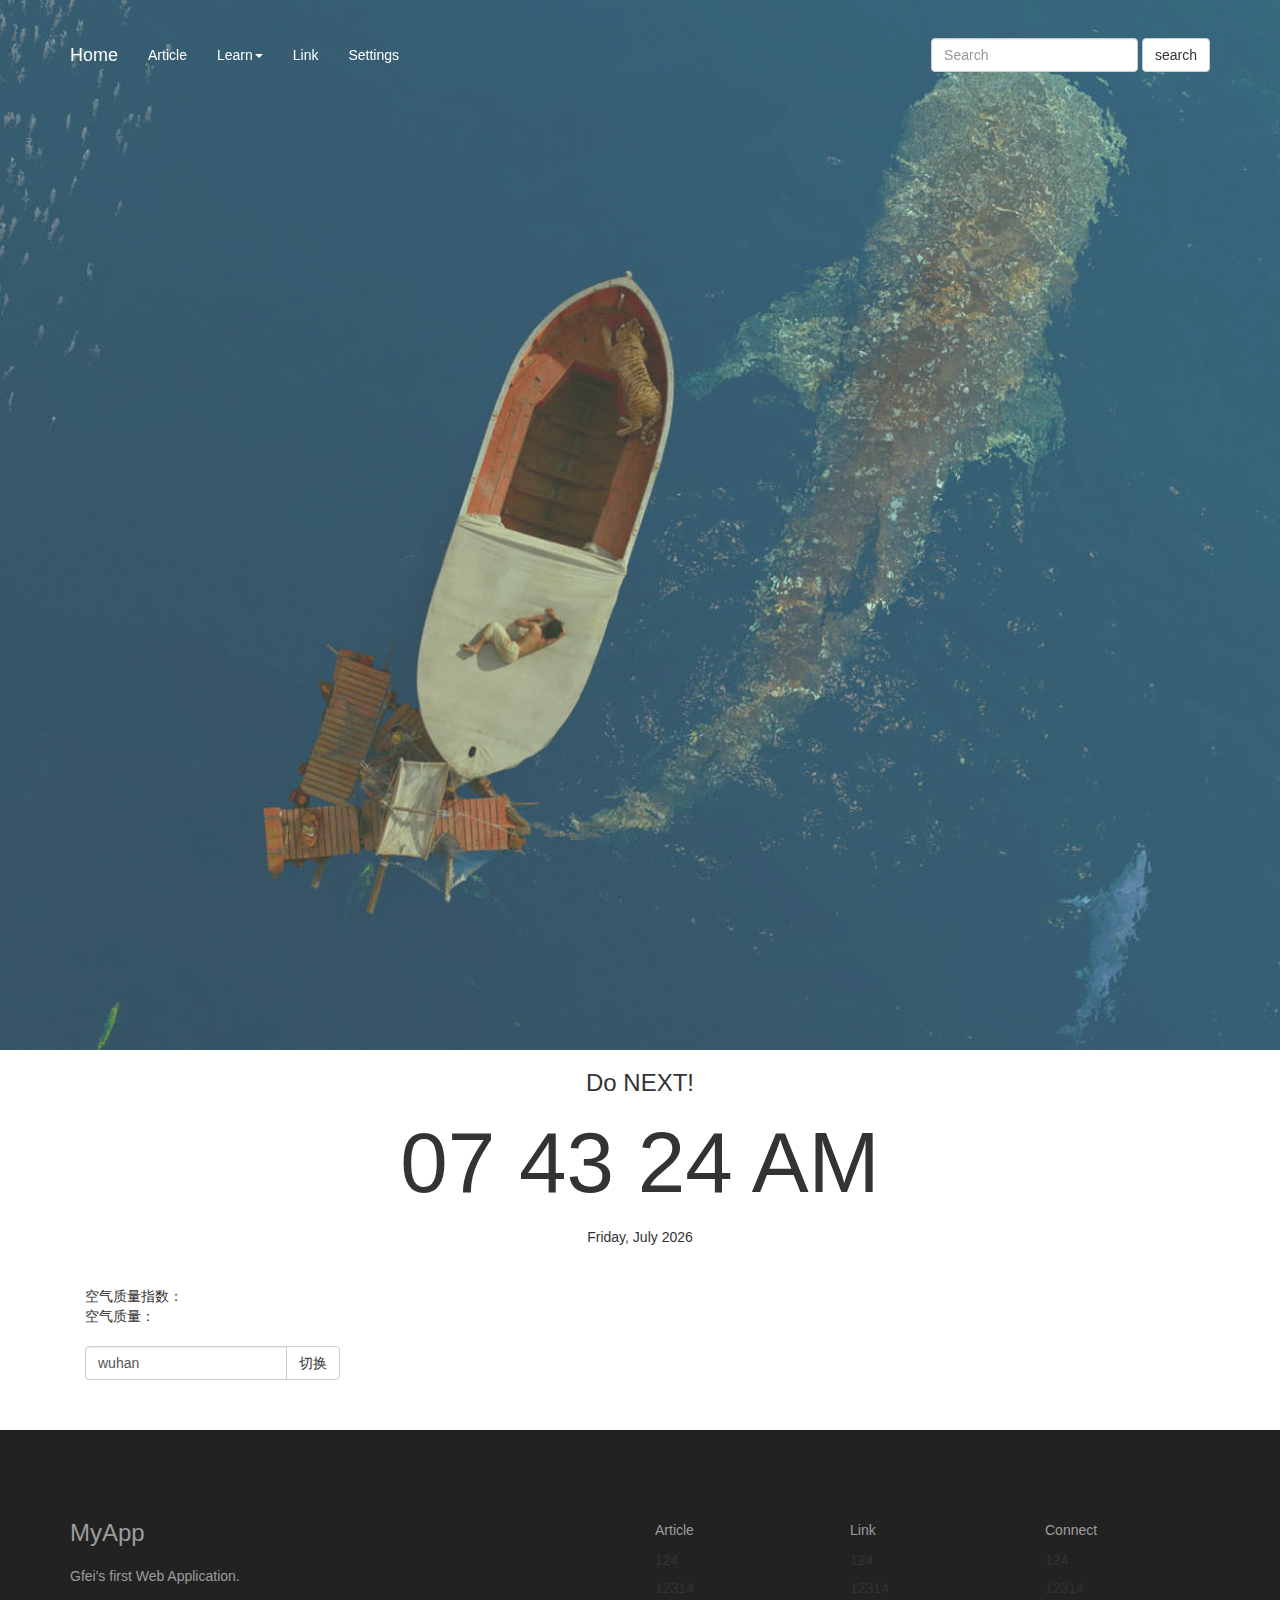
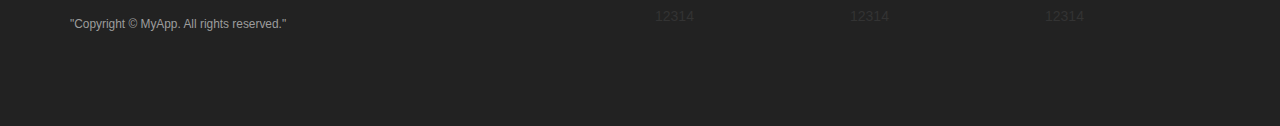
<file: tab.html>
<!doctype html>
<html data-ng-app="myApp" >
<head>
    <meta charset="UTF-8">
    <title>Myapp</title>
    <link rel="stylesheet" href="css/bootstrap.css">
    <link rel="stylesheet" href="css/main.css">
    <link rel="stylesheet" href="css/angular-csp.css">
</head>
<body >



<ui-view></ui-view>


<script src="js/vendor/jquery-2.2.3.js"></script>
<script src="js/vendor/angular.min.js"></script>
<script src="js/vendor/angular-ui-router.min.js"></script>
<script src="js/vendor/bootstrap.min.js"></script>
<script src="js/app.js"></script>
<script src="js/service.js"></script>
</body>
</html>
</file>
<file: css/main.css>
#datetime {
    text-align: center;
}
#datetime h1{
    font-size: 6.1em;
}
#datetime h2{
    font-size: 1.0em;
}
#forecast ul li {
    font-size: 4.5em;
    text-align: center;
}
#forecast ul li h3 {
    font-size: 1.4em;
}
#forecast ul li .today h3 {
    font-size: 1.8em;
}
#actionbar {
    position: absolute;
    bottom: 0.5em;
    right: 1.0em;
}
#actionbar a {
    font-size: 2.2rem;
    color: #000;
}


.home header {

    background-image: url(../image/header.jpg);
    background-position:center center;
    height:1050px;
    padding:90px 0 0;

}
.blog header {

    background-color: #2e6da4;
    opacity: 0.8;
    height:100px;
    padding:90px 0 0;

}

.background {
    position: relative;
    background-position:center center;
    background-size: cover;
    background-repeat:no-repeat;
    opacity:0.8;


}
.navbar {
    z-index: 1030;
    position: fixed;
    top:30px;
}
footer {
    background-color: #222222;
    position: relative;
    padding:90px 0;
}
footer p,footer h3, footer small{

    color: #9d9d9d;
}
footer h3 {
    margin: 0 0 20px;
}
footer small {
    display: block;
    margin: 30px 0 0;
}
@media (max-width: 767px){
    footer small {
        margin-bottom: 40px;
    }
}
footer ul>li {
    margin-bottom: 8px;
}

.navbar-custom .navbar-nav > li > a {
    color: #fff;
    background-color: transparent;
}

.navbar-custom .navbar-nav > li > a:hover,
.navbar-custom .navbar-nav > li > a:focus {
    color: #9d9d9d;
    background-color: transparent;
}
.navbar-custom .navbar-brand  {
    color: #fff;
}
.navbar-custom .navbar-brand:hover,
.navbar-custom .navbar-brand:focus {
    color: #9d9d9d;

}
.text-center {
    text-align: center;
}
.dropdown .dropdown-menu:before {
    position: absolute;
    top: -6px;
    left: 10px;
    display: inline-block;
    border-right: 6px solid transparent;
    border-bottom: 6px solid #fff;
    border-left: 6px solid transparent;
    content: '';
}
.navbar-custom .navbar-nav .open .dropdown-menu > li > a:hover,
.navbar-custom .navbar-nav .open .dropdown-menu > li > a:focus {
    color: #fff;
    background-color: #2e6da4;
}
.navbar-nav>li>.dropdown-menu {
    margin-top: 0;
    border-radius: 5px;

}
body {

}
.container .blogcontent{

    margin:50px 0 50px 0;
}
.container .weather{

    margin:20px 0 50px 0;
}
.container .weather .input-group{
    margin-top:20px;
}
</file>
<file: css/angular-csp.css>
@charset "UTF-8";

[ng\:cloak], [ng-cloak], [data-ng-cloak], [x-ng-cloak],
.ng-cloak, .x-ng-cloak,
.ng-hide:not(.ng-hide-animate) {
    display: none !important;
}

ng\:form {
    display: block;
}

.ng-animate-shim {
    visibility:hidden;
}

.ng-anchor {
    position:absolute;
}
</file>
